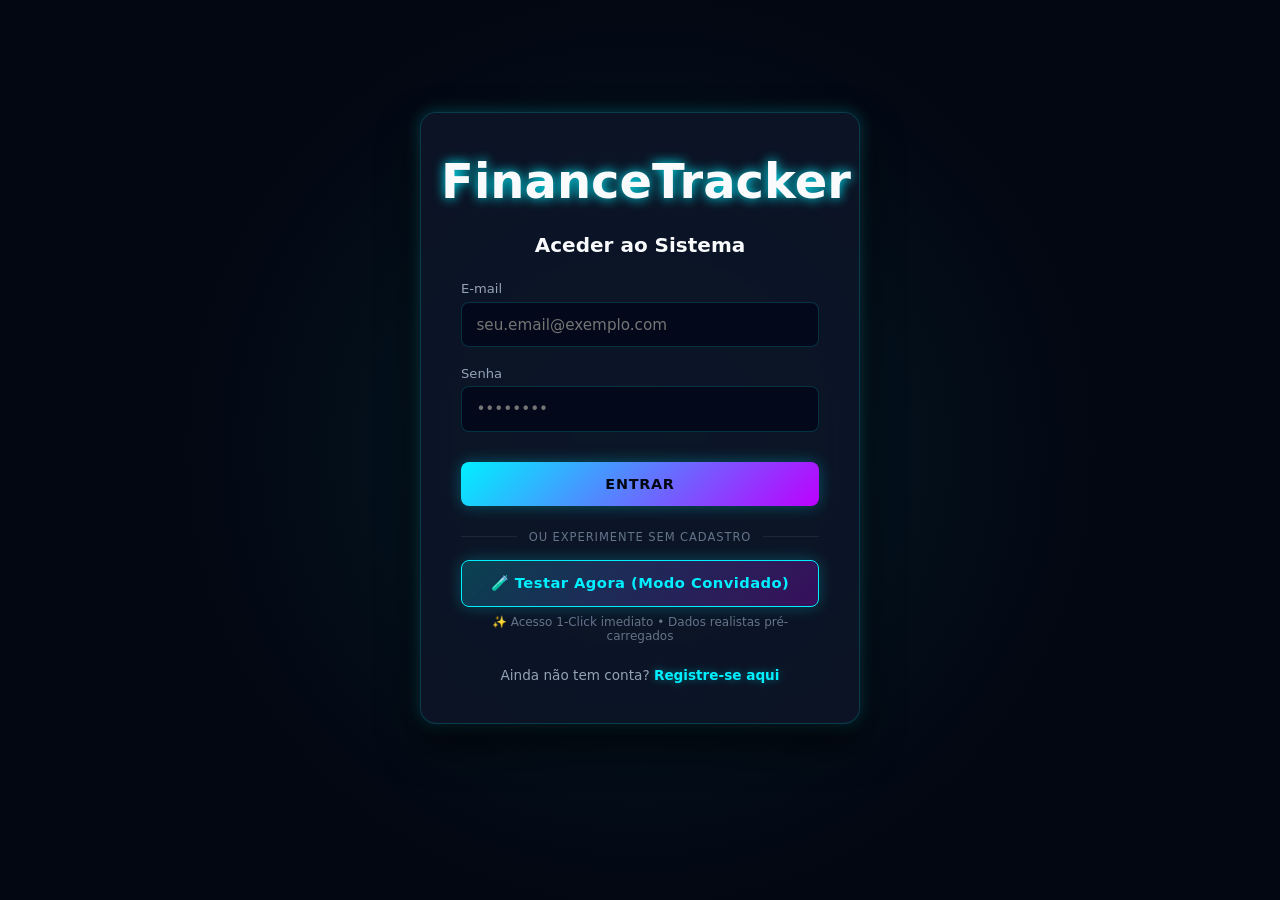
<file: frontend/login.html>
<!DOCTYPE html>
<html lang="pt-BR">
<head>
    <meta charset="UTF-8">
    <meta name="viewport" content="width=device-width, initial-scale=1.0, viewport-fit=cover">
    <title>FinanceTracker — Entrar</title>
    <link rel="manifest" href="/manifest.json">
    <meta name="theme-color" content="#00f0ff">
    <link rel="icon" type="image/svg+xml" href="/assets/icons/icon.svg">
    <link rel="stylesheet" href="./assets/css/variables.css">
    <link rel="stylesheet" href="./assets/css/style.css">
</head>
<body class="auth-body">
    <div id="toast-container" class="toast-container" role="status" aria-live="polite"></div>
    <div class="auth-card">
        <div class="auth-logo">
            <svg class="cyber-logo-icon large" viewBox="0 0 36 36" fill="none" xmlns="http://www.w3.org/2000/svg" aria-hidden="true">
                <path d="M18 2L32 10V26L18 34L4 26V10L18 2Z" fill="url(#cyan-purple-grad-auth)" stroke="#00f0ff" stroke-width="2" stroke-linejoin="round"/>
                <path d="M18 10L25 14V22L18 26L11 22V14L18 10Z" fill="#030712" stroke="#bd00ff" stroke-width="1.5"/>
                <circle cx="18" cy="18" r="3" fill="#00f0ff" class="logo-core"/>
                <defs>
                    <linearGradient id="cyan-purple-grad-auth" x1="4" y1="2" x2="32" y2="34" gradientUnits="userSpaceOnUse">
                        <stop stop-color="#00f0ff" stop-opacity="0.2"/>
                        <stop offset="1" stop-color="#bd00ff" stop-opacity="0.3"/>
                    </linearGradient>
                </defs>
            </svg>
            <h1>Finance<span>Tracker</span></h1>
        </div>
        <h2>Aceder ao Sistema</h2>

        <form id="login-form">
            <div class="form-group">
                <label for="email">E-mail</label>
                <input type="email" id="email" placeholder="seu.email@exemplo.com" required autocomplete="email">
            </div>
            <div class="form-group">
                <label for="password">Senha</label>
                <input type="password" id="password" placeholder="••••••••" required autocomplete="current-password">
            </div>
            <button type="submit" class="btn-submit">Entrar</button>
        </form>

        <div class="demo-separator">
            <span>OU EXPERIMENTE SEM CADASTRO</span>
        </div>

        <button type="button" id="btn-demo-login" class="btn-demo">
            🧪 Testar Agora (Modo Convidado)
        </button>
        <p class="demo-hint">✨ Acesso 1-Click imediato • Dados realistas pré-carregados</p>

        <p class="auth-redirect">
            Ainda não tem conta? <a href="register.html">Registre-se aqui</a>
        </p>
    </div>

    <script src="./assets/js/auth.js"></script>
</body>
</html>
</file>
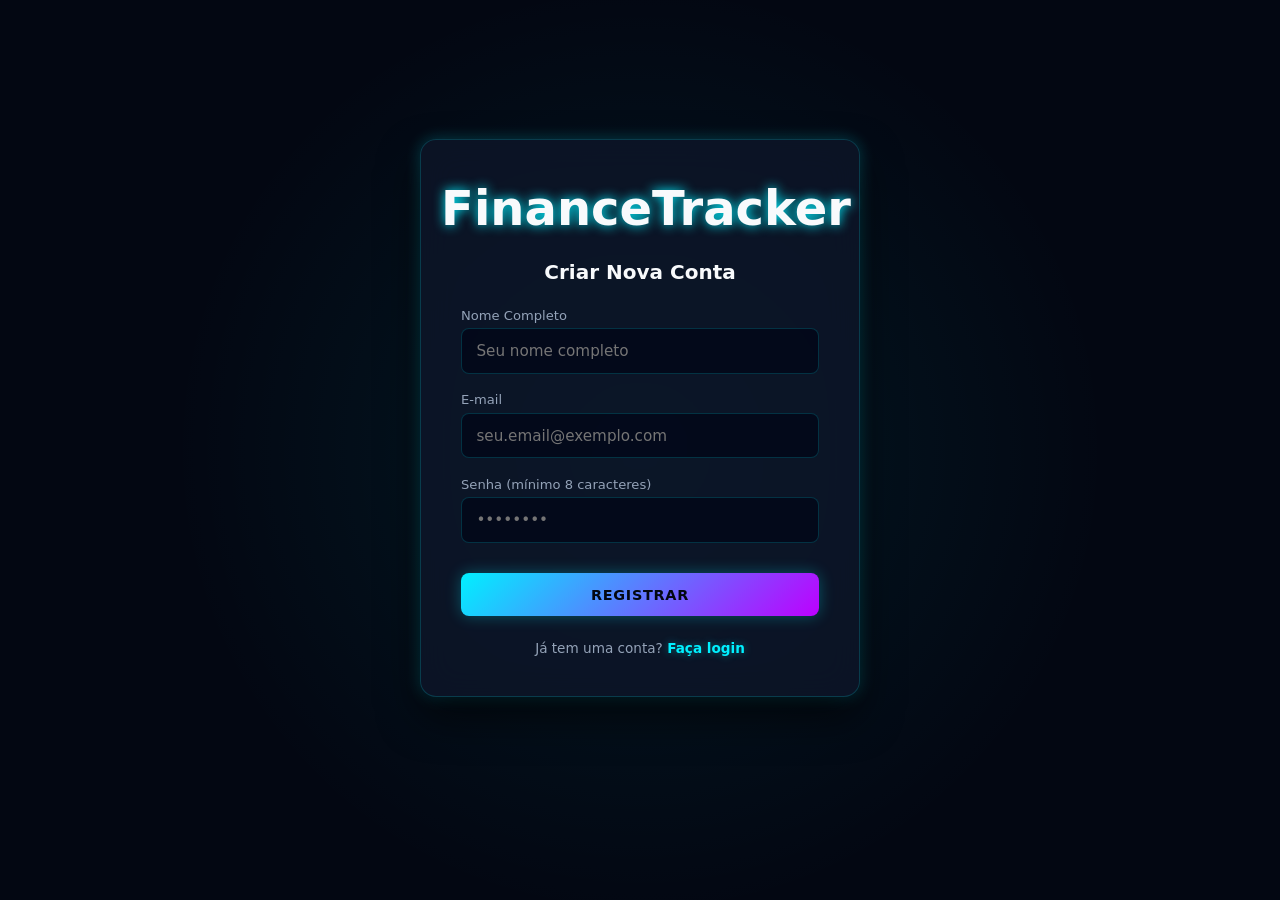
<file: frontend/register.html>
<!DOCTYPE html>
<html lang="pt-BR">
<head>
    <meta charset="UTF-8">
    <meta name="viewport" content="width=device-width, initial-scale=1.0, viewport-fit=cover">
    <title>FinanceTracker — Criar Conta</title>
    <link rel="manifest" href="/manifest.json">
    <meta name="theme-color" content="#00f0ff">
    <link rel="icon" type="image/svg+xml" href="/assets/icons/icon.svg">
    <link rel="stylesheet" href="./assets/css/variables.css">
    <link rel="stylesheet" href="./assets/css/style.css">
</head>
<body class="auth-body">
    <div id="toast-container" class="toast-container" role="status" aria-live="polite"></div>
    <div class="auth-card">
        <div class="auth-logo">
            <svg class="cyber-logo-icon large" viewBox="0 0 36 36" fill="none" xmlns="http://www.w3.org/2000/svg" aria-hidden="true">
                <path d="M18 2L32 10V26L18 34L4 26V10L18 2Z" fill="url(#cyan-purple-grad-auth)" stroke="#00f0ff" stroke-width="2" stroke-linejoin="round"/>
                <path d="M18 10L25 14V22L18 26L11 22V14L18 10Z" fill="#030712" stroke="#bd00ff" stroke-width="1.5"/>
                <circle cx="18" cy="18" r="3" fill="#00f0ff" class="logo-core"/>
                <defs>
                    <linearGradient id="cyan-purple-grad-auth" x1="4" y1="2" x2="32" y2="34" gradientUnits="userSpaceOnUse">
                        <stop stop-color="#00f0ff" stop-opacity="0.2"/>
                        <stop offset="1" stop-color="#bd00ff" stop-opacity="0.3"/>
                    </linearGradient>
                </defs>
            </svg>
            <h1>Finance<span>Tracker</span></h1>
        </div>
        <h2>Criar Nova Conta</h2>

        <form id="register-form">
            <div class="form-group">
                <label for="name">Nome Completo</label>
                <input type="text" id="name" placeholder="Seu nome completo" required minlength="2" maxlength="100" autocomplete="name">
            </div>
            <div class="form-group">
                <label for="email">E-mail</label>
                <input type="email" id="email" placeholder="seu.email@exemplo.com" required autocomplete="email">
            </div>
            <div class="form-group">
                <label for="password">Senha (mínimo 8 caracteres)</label>
                <input type="password" id="password" placeholder="••••••••" required minlength="8" maxlength="72" autocomplete="new-password">
            </div>
            <button type="submit" class="btn-submit">Registrar</button>
        </form>

        <p class="auth-redirect">
            Já tem uma conta? <a href="login.html">Faça login</a>
        </p>
    </div>

    <script src="./assets/js/auth.js"></script>
</body>
</html>
</file>
<file: frontend/assets/css/variables.css>
/* ==========================================================================
   DESIGN TOKENS, CORES, TEMAS E VARIÁVEIS GLOBAIS — FINANCETRACKER 3.0
   ========================================================================== */
:root {
    /* Paleta Base (Tema Cyberpunk Neon & Glassmorphism) */
    --bg-main: #030712;
    --bg-card: rgba(15, 23, 42, 0.78);
    --bg-card-hover: rgba(22, 33, 62, 0.88);
    --bg-input: rgba(2, 6, 23, 0.75);
    --text-primary: #f8fafc;
    --text-secondary: #94a3b8;
    --text-muted: #64748b;

    /* Cores Neon & Acentos */
    --neon-cyan: #00f0ff;
    --neon-purple: #bd00ff;
    --neon-green: #00ff66;
    --neon-pink: #ff007f;
    --neon-amber: #ffb703;

    /* Semântica de Estado */
    --success-green: #00ff66;
    --danger-red: #ff3366;
    --warning-yellow: #ffb703;

    /* Bordas e Sombras */
    --border-glass: rgba(0, 240, 255, 0.18);
    --border-glass-hover: rgba(0, 240, 255, 0.5);
    --border-subtle: rgba(255, 255, 255, 0.08);

    --shadow-neon-cyan: 0 0 15px rgba(0, 240, 255, 0.25);
    --shadow-neon-purple: 0 0 20px rgba(189, 0, 255, 0.25);
    --shadow-neon-red: 0 0 15px rgba(255, 51, 102, 0.3);

    /* Dimensões, Raios e Safe Area Mobile */
    --radius-sm: 0.5rem;
    --radius-md: 0.75rem;
    --radius-lg: 1rem;
    --radius-pill: 999px;
    --touch-target-min: 48px;
    --bottom-nav-height: 70px;
    --safe-area-bottom: env(safe-area-inset-bottom, 0px);
}

/* --- TEMA CLEAN MINIMALISTA (Dark Mode Moderno) --- */
body[data-theme="clean"] {
    --bg-main: #0b0f19;
    --bg-card: #182234;
    --bg-card-hover: #1e2c42;
    --bg-input: #111827;
    --text-primary: #f9fafb;
    --text-secondary: #9ca3af;
    --text-muted: #6b7280;

    --neon-cyan: #38bdf8;
    --neon-purple: #818cf8;
    --neon-green: #10b981;
    --neon-pink: #f43f5e;
    --neon-amber: #f59e0b;

    --success-green: #10b981;
    --danger-red: #ef4444;
    --warning-yellow: #f59e0b;

    --border-glass: rgba(148, 163, 184, 0.16);
    --border-glass-hover: rgba(56, 189, 248, 0.42);
    --border-subtle: rgba(148, 163, 184, 0.1);

    --shadow-neon-cyan: 0 4px 20px rgba(0, 0, 0, 0.25);
    --shadow-neon-purple: 0 4px 20px rgba(0, 0, 0, 0.25);
    --shadow-neon-red: 0 4px 20px rgba(239, 68, 68, 0.2);
}
</file>
<file: frontend/assets/css/style.css>
@import "./variables.css";

/* --- RESET GLOBAL & PROTEÇÃO CONTRA OVERFLOW HORIZONTAL --- */
*, *::before, *::after {
    margin: 0;
    padding: 0;
    box-sizing: border-box;
    font-family: 'Segoe UI', system-ui, -apple-system, BlinkMacSystemFont, sans-serif;
}

html, body {
    max-width: 100%;
    overflow-x: hidden;
}

body {
    background-color: var(--bg-main);
    color: var(--text-primary);
    min-height: 100vh;
    padding-bottom: 4rem;
    transition: background-color 0.3s ease, color 0.3s ease;
    background-image: 
        radial-gradient(circle at 10% 20%, rgba(189, 0, 255, 0.06) 0%, transparent 40%),
        radial-gradient(circle at 90% 80%, rgba(0, 240, 255, 0.06) 0%, transparent 40%);
}

body[data-theme="clean"] {
    background-image: radial-gradient(circle at 50% 0%, rgba(56, 189, 248, 0.04) 0%, transparent 50%);
}

/* Navbar Estilo Glassmorphism */
.navbar {
    display: flex;
    justify-content: space-between;
    align-items: center;
    padding: 1rem 2.2rem;
    background: var(--bg-card);
    backdrop-filter: blur(14px);
    -webkit-backdrop-filter: blur(14px);
    border-bottom: 1px solid var(--border-glass);
    box-shadow: 0 4px 30px rgba(0, 0, 0, 0.6);
    position: sticky;
    top: 0;
    z-index: 100;
}

.logo {
    display: flex;
    align-items: center;
    gap: 0.85rem;
    font-size: 1.3rem;
    font-weight: 800;
    letter-spacing: -0.02em;
    text-shadow: 0 0 12px rgba(0, 240, 255, 0.5);
}

.logo span {
    color: var(--neon-cyan);
    text-shadow: 0 0 12px var(--neon-cyan);
}

.badge-version {
    font-size: 0.65rem;
    padding: 0.15rem 0.45rem;
    background: rgba(0, 240, 255, 0.15);
    border: 1px solid var(--neon-cyan);
    border-radius: 999px;
    color: var(--neon-cyan);
    vertical-align: middle;
    margin-left: 0.35rem;
    font-weight: 600;
    letter-spacing: 0.05em;
}

.navbar-actions {
    display: flex;
    align-items: center;
    gap: 1rem;
    flex-wrap: wrap;
}

/* Seletores e Botões da Barra Superior */
.select-chip {
    background: var(--bg-input);
    border: 1px solid var(--border-glass);
    color: var(--text-primary);
    padding: 0.4rem 0.75rem;
    border-radius: 0.5rem;
    font-size: 0.8rem;
    font-weight: 600;
    cursor: pointer;
    transition: all 0.2s ease;
}

.select-chip:focus {
    outline: none;
    border-color: var(--neon-cyan);
}

.btn-theme-toggle {
    background: var(--bg-input);
    border: 1px solid var(--border-glass);
    color: var(--text-primary);
    padding: 0.4rem 0.85rem;
    border-radius: 0.5rem;
    font-size: 0.8rem;
    font-weight: 600;
    cursor: pointer;
    display: flex;
    align-items: center;
    gap: 0.4rem;
    transition: all 0.25s ease;
}

.btn-theme-toggle:hover {
    border-color: var(--neon-cyan);
    box-shadow: 0 0 10px rgba(0, 240, 255, 0.25);
}

.user-profile {
    display: flex;
    align-items: center;
    gap: 0.85rem;
}

.user-info-chip {
    display: flex;
    align-items: center;
    gap: 0.5rem;
    background: rgba(2, 6, 23, 0.6);
    padding: 0.4rem 0.85rem;
    border-radius: 999px;
    border: 1px solid var(--border-subtle);
}

.user-status-dot {
    width: 8px;
    height: 8px;
    border-radius: 50%;
    background-color: var(--success-green);
    box-shadow: 0 0 8px var(--success-green);
}

#user-display {
    font-size: 0.88rem;
    color: var(--text-primary);
    font-weight: 600;
}

.guest-pill {
    background: rgba(255, 183, 3, 0.2);
    border: 1px solid var(--warning-yellow);
    color: var(--warning-yellow);
    font-size: 0.65rem;
    font-weight: 800;
    padding: 0.15rem 0.45rem;
    border-radius: 999px;
    letter-spacing: 0.05em;
}

.hidden {
    display: none !important;
}

.btn-logout {
    background: transparent;
    border: 1px solid var(--danger-red);
    color: var(--danger-red);
    padding: 0.45rem 0.95rem;
    border-radius: 0.5rem;
    cursor: pointer;
    font-size: 0.82rem;
    font-weight: 600;
    transition: all 0.3s ease;
    box-shadow: 0 0 8px rgba(255, 51, 102, 0.2);
}

.btn-logout:hover {
    background-color: var(--danger-red);
    color: white;
    box-shadow: 0 0 15px rgba(255, 51, 102, 0.6);
}

/* Container Principal */
.dashboard-container {
    max-width: 1240px;
    margin: 2rem auto;
    padding: 0 1.5rem;
    display: flex;
    flex-direction: column;
    gap: 1.75rem;
}

/* Cards Base */
.card {
    background: var(--bg-card);
    backdrop-filter: blur(14px);
    -webkit-backdrop-filter: blur(14px);
    padding: 1.75rem;
    border-radius: 1rem;
    border: 1px solid var(--border-glass);
    box-shadow: 0 8px 32px 0 rgba(0, 0, 0, 0.4);
    transition: transform 0.25s ease, border-color 0.25s ease, box-shadow 0.25s ease;
}

.card:hover {
    border-color: var(--border-glass-hover);
    box-shadow: var(--shadow-neon-cyan);
}

/* Cards de Resumo Principal (HUD) */
.summary-cards {
    display: grid;
    grid-template-columns: repeat(auto-fit, minmax(290px, 1fr));
    gap: 1.5rem;
}

.card-header-flex {
    display: flex;
    justify-content: space-between;
    align-items: center;
    margin-bottom: 0.65rem;
}

.card-header-flex h3 {
    font-size: 0.8rem;
    color: var(--text-secondary);
    letter-spacing: 0.08em;
    text-transform: uppercase;
    font-weight: 600;
}

.hud-icon {
    font-size: 1.1rem;
    opacity: 0.8;
}

.summary-cards .card p {
    font-size: 2.2rem;
    font-weight: 800;
    letter-spacing: -0.02em;
    line-height: 1.1;
    margin-bottom: 0.5rem;
}

.card-subtitle {
    font-size: 0.8rem;
    color: var(--text-muted);
}

.deposits p { 
    color: var(--success-green); 
    text-shadow: 0 0 14px rgba(0, 255, 102, 0.35);
}
.expenses p { 
    color: var(--danger-red); 
    text-shadow: 0 0 14px rgba(255, 51, 102, 0.35);
}
.balance p { 
    color: var(--neon-cyan); 
    text-shadow: 0 0 14px rgba(0, 240, 255, 0.45);
}

/* --- PREVISÃO INTELIGENTE & SIMULADOR DE CENÁRIOS --- */
.forecast-section {
    background: linear-gradient(135deg, rgba(15, 23, 42, 0.85) 0%, rgba(20, 16, 40, 0.85) 100%);
    border: 1px solid rgba(189, 0, 255, 0.25);
    position: relative;
    overflow: hidden;
}

.forecast-section::before {
    content: '';
    position: absolute;
    top: 0;
    left: 0;
    right: 0;
    height: 2px;
    background: linear-gradient(90deg, var(--neon-cyan), var(--neon-purple), var(--neon-green));
}

.forecast-header {
    display: flex;
    justify-content: space-between;
    align-items: flex-start;
    gap: 1rem;
    margin-bottom: 1.5rem;
    flex-wrap: wrap;
}

.forecast-header h2 {
    font-size: 1.25rem;
    color: var(--text-primary);
    text-shadow: 0 0 10px rgba(189, 0, 255, 0.4);
}

.forecast-tagline {
    font-size: 0.85rem;
    color: var(--text-secondary);
    margin-top: 0.25rem;
}

.forecast-badge {
    padding: 0.35rem 0.85rem;
    border-radius: 999px;
    font-size: 0.75rem;
    font-weight: 700;
    text-transform: uppercase;
    letter-spacing: 0.05em;
    display: inline-flex;
    align-items: center;
    gap: 0.4rem;
}

.badge-positive {
    background: rgba(0, 255, 102, 0.15);
    color: var(--success-green);
    border: 1px solid var(--success-green);
    box-shadow: 0 0 10px rgba(0, 255, 102, 0.25);
}

.badge-warning {
    background: rgba(255, 183, 3, 0.15);
    color: var(--warning-yellow);
    border: 1px solid var(--warning-yellow);
    box-shadow: 0 0 10px rgba(255, 183, 3, 0.25);
}

.badge-critical {
    background: rgba(255, 51, 102, 0.15);
    color: var(--danger-red);
    border: 1px solid var(--danger-red);
    box-shadow: 0 0 10px rgba(255, 51, 102, 0.3);
}

.badge-neutral {
    background: rgba(148, 163, 184, 0.15);
    color: var(--text-secondary);
    border: 1px solid var(--text-secondary);
}

.forecast-grid {
    display: grid;
    grid-template-columns: repeat(auto-fit, minmax(280px, 1fr));
    gap: 1.25rem;
}

.forecast-metric-card {
    background: rgba(2, 6, 23, 0.55);
    padding: 1.25rem;
    border-radius: 0.75rem;
    border: 1px solid var(--border-subtle);
    display: flex;
    flex-direction: column;
    justify-content: space-between;
}

.forecast-label {
    font-size: 0.75rem;
    color: var(--text-secondary);
    text-transform: uppercase;
    letter-spacing: 0.06em;
    font-weight: 600;
    margin-bottom: 0.5rem;
}

.forecast-value {
    font-size: 1.75rem;
    font-weight: 700;
    color: var(--text-primary);
    margin-bottom: 0.4rem;
}

.forecast-desc {
    font-size: 0.75rem;
    color: var(--text-muted);
}

.daily-averages {
    display: flex;
    flex-direction: column;
    gap: 0.5rem;
    margin: 0.25rem 0;
}

.daily-averages > div {
    display: flex;
    justify-content: space-between;
    font-size: 0.85rem;
}

.sub-label { color: var(--text-secondary); }
.sub-val { font-weight: 700; }
.text-income { color: var(--success-green); }
.text-expense { color: var(--danger-red); }
.text-cyan { color: var(--neon-cyan); }

.forecast-advice {
    font-size: 0.82rem;
    color: var(--text-secondary);
    line-height: 1.4;
}

/* Simulador de Cenários */
.scenario-simulator {
    margin-top: 1.75rem;
    padding-top: 1.5rem;
    border-top: 1px solid var(--border-subtle);
}

.sim-header {
    display: flex;
    justify-content: space-between;
    align-items: center;
    margin-bottom: 1rem;
    flex-wrap: wrap;
    gap: 0.5rem;
}

.sim-header h4 {
    font-size: 1rem;
    color: var(--neon-cyan);
}

.sim-badge {
    font-size: 0.7rem;
    padding: 0.2rem 0.5rem;
    background: rgba(0, 240, 255, 0.1);
    border: 1px solid rgba(0, 240, 255, 0.3);
    color: var(--neon-cyan);
    border-radius: 999px;
    font-weight: 600;
}

.sim-body {
    display: grid;
    grid-template-columns: 240px 1fr 280px;
    gap: 1.25rem;
    align-items: center;
    background: rgba(2, 6, 23, 0.4);
    padding: 1.25rem;
    border-radius: 0.75rem;
    border: 1px solid var(--border-subtle);
}

@media (max-width: 900px) {
    .sim-body {
        grid-template-columns: 1fr;
    }
}

.sim-control-group {
    display: flex;
    flex-direction: column;
    gap: 0.4rem;
}

.sim-control-group label {
    font-size: 0.8rem;
    color: var(--text-secondary);
}

.sim-control-group select {
    padding: 0.6rem 0.85rem;
    background: var(--bg-input);
    border: 1px solid var(--border-glass);
    border-radius: 0.5rem;
    color: var(--text-primary);
    font-size: 0.85rem;
}

.range-group input[type="range"] {
    accent-color: var(--neon-cyan);
    width: 100%;
    cursor: pointer;
}

.sim-result-box {
    background: rgba(15, 23, 42, 0.8);
    padding: 1rem;
    border-radius: 0.65rem;
    border: 1px solid var(--border-glass);
    display: flex;
    flex-direction: column;
}

.sim-res-label {
    font-size: 0.72rem;
    color: var(--text-secondary);
    text-transform: uppercase;
}

.sim-res-val {
    font-size: 1.35rem;
    font-weight: 800;
    margin: 0.2rem 0;
}

.sim-res-sub {
    font-size: 0.75rem;
    color: var(--text-muted);
}

/* --- SEÇÃO DE ORÇAMENTOS POR CATEGORIA --- */
.section-header-flex {
    display: flex;
    justify-content: space-between;
    align-items: center;
    margin-bottom: 1.25rem;
    flex-wrap: wrap;
    gap: 0.75rem;
}

.section-tagline {
    font-size: 0.85rem;
    color: var(--text-secondary);
    margin-top: 0.2rem;
}

.budgets-grid {
    display: grid;
    grid-template-columns: repeat(auto-fit, minmax(260px, 1fr));
    gap: 1.15rem;
}

.budget-card {
    background: rgba(2, 6, 23, 0.55);
    border: 1px solid var(--border-glass);
    border-radius: 0.75rem;
    padding: 1.15rem;
    display: flex;
    flex-direction: column;
    gap: 0.65rem;
    transition: transform 0.2s ease, border-color 0.2s ease;
}

.budget-card:hover {
    transform: translateY(-2px);
    border-color: var(--border-glass-hover);
}

.budget-card-header {
    display: flex;
    justify-content: space-between;
    align-items: center;
}

.budget-actions {
    display: flex;
    align-items: center;
    gap: 0.5rem;
}

.budget-badge {
    font-size: 0.68rem;
    font-weight: 700;
    padding: 0.15rem 0.45rem;
    border-radius: 0.35rem;
}

.budget-badge.safe {
    background: rgba(0, 255, 102, 0.15);
    color: var(--success-green);
    border: 1px solid rgba(0, 255, 102, 0.3);
}

.budget-badge.warning {
    background: rgba(255, 183, 3, 0.15);
    color: var(--warning-yellow);
    border: 1px solid rgba(255, 183, 3, 0.3);
}

.budget-badge.exceeded {
    background: rgba(255, 51, 102, 0.15);
    color: var(--danger-red);
    border: 1px solid rgba(255, 51, 102, 0.4);
}

.budget-progress-track {
    width: 100%;
    height: 8px;
    background: rgba(255, 255, 255, 0.08);
    border-radius: 999px;
    overflow: hidden;
}

.budget-progress-fill {
    height: 100%;
    border-radius: 999px;
    transition: width 0.4s ease;
}

.budget-progress-fill.safe {
    background: linear-gradient(90deg, var(--neon-cyan), var(--success-green));
}

.budget-progress-fill.warning {
    background: linear-gradient(90deg, var(--neon-amber), #ff8800);
}

.budget-progress-fill.exceeded {
    background: linear-gradient(90deg, #ff0055, var(--danger-red));
}

.budget-card-footer {
    display: flex;
    justify-content: space-between;
    font-size: 0.78rem;
    color: var(--text-secondary);
}

.btn-mini-delete {
    background: transparent;
    border: none;
    color: var(--text-muted);
    cursor: pointer;
    font-size: 0.85rem;
    padding: 0.1rem 0.3rem;
    border-radius: 0.25rem;
    transition: all 0.2s;
}

.btn-mini-delete:hover {
    color: var(--danger-red);
    background: rgba(255, 51, 102, 0.1);
}

/* --- SEÇÃO DE METAS FINANCEIRAS --- */
.goals-grid {
    display: grid;
    grid-template-columns: repeat(auto-fit, minmax(280px, 1fr));
    gap: 1.25rem;
}

.goal-card {
    background: rgba(2, 6, 23, 0.55);
    border: 1px solid var(--border-glass);
    border-radius: 0.75rem;
    padding: 1.25rem;
    display: flex;
    flex-direction: column;
    gap: 0.65rem;
    transition: transform 0.2s ease, border-color 0.2s ease;
}

.goal-card:hover {
    transform: translateY(-2px);
    border-color: var(--border-glass-hover);
}

.goal-card.goal-complete {
    border-color: var(--success-green);
    box-shadow: 0 0 15px rgba(0, 255, 102, 0.2);
}

.goal-header {
    display: flex;
    justify-content: space-between;
    align-items: center;
}

.goal-header h4 {
    font-size: 0.95rem;
    color: var(--text-primary);
}

.goal-progress-track {
    width: 100%;
    height: 10px;
    background: rgba(255, 255, 255, 0.08);
    border-radius: 999px;
    overflow: hidden;
}

.goal-progress-fill {
    height: 100%;
    border-radius: 999px;
    background: linear-gradient(90deg, var(--neon-cyan), var(--neon-purple));
    box-shadow: 0 0 10px rgba(0, 240, 255, 0.3);
    transition: width 0.4s ease;
}

.goal-stats {
    display: flex;
    justify-content: space-between;
    font-size: 0.8rem;
    color: var(--text-secondary);
}

.goal-pct {
    color: var(--neon-cyan);
    font-weight: 700;
}

.goal-date {
    font-size: 0.75rem;
    color: var(--text-muted);
}

.btn-deposit-goal {
    margin-top: 0.25rem;
    background: rgba(0, 240, 255, 0.12);
    border: 1px solid var(--neon-cyan);
    color: var(--neon-cyan);
    padding: 0.5rem;
    border-radius: 0.45rem;
    font-size: 0.8rem;
    font-weight: 700;
    cursor: pointer;
    transition: all 0.2s ease;
}

.btn-deposit-goal:hover {
    background: var(--neon-cyan);
    color: #030712;
    box-shadow: 0 0 12px rgba(0, 240, 255, 0.4);
}

/* Grid Principal (Formulário + Histórico) */
.dashboard-grid {
    display: grid;
    grid-template-columns: 380px 1fr;
    gap: 1.75rem;
}

@media (max-width: 960px) {
    .dashboard-grid {
        grid-template-columns: 1fr;
    }
}

.form-title-flex {
    display: flex;
    justify-content: space-between;
    align-items: center;
    margin-bottom: 1.25rem;
}

.shortcut-tag {
    font-size: 0.7rem;
    padding: 0.15rem 0.4rem;
    background: rgba(255, 255, 255, 0.08);
    border: 1px solid var(--border-subtle);
    border-radius: 0.25rem;
    color: var(--text-muted);
    font-family: monospace;
}

/* Formulários */
.form-group {
    margin-bottom: 1.15rem;
}

.form-group label {
    display: block;
    font-size: 0.82rem;
    color: var(--text-secondary);
    margin-bottom: 0.35rem;
    font-weight: 500;
}

.form-group input, 
.form-group select {
    width: 100%;
    padding: 0.8rem 0.9rem;
    background-color: var(--bg-input);
    border: 1px solid var(--border-glass);
    border-radius: 0.5rem;
    color: var(--text-primary);
    font-size: 0.95rem;
    transition: all 0.25s ease;
}

.form-group select option {
    background-color: #0f172a;
    color: var(--text-primary);
    padding: 0.5rem;
}

.form-group input:focus, 
.form-group select:focus {
    outline: none;
    border-color: var(--neon-cyan);
    box-shadow: 0 0 10px rgba(0, 240, 255, 0.35);
}

.btn-submit {
    width: 100%;
    padding: 0.85rem;
    background: linear-gradient(135deg, var(--neon-cyan), var(--neon-purple));
    color: #030712;
    border: none;
    border-radius: 0.5rem;
    font-weight: 700;
    cursor: pointer;
    transition: all 0.3s ease;
    margin-top: 0.75rem;
    box-shadow: 0 0 15px rgba(0, 240, 255, 0.3);
    text-transform: uppercase;
    letter-spacing: 0.05em;
    font-size: 0.9rem;
}

.btn-submit:hover:not(:disabled) {
    box-shadow: 0 0 25px rgba(189, 0, 255, 0.6);
    transform: translateY(-1px);
}

.btn-submit:disabled {
    opacity: 0.6;
    cursor: not-allowed;
}

/* --- HISTÓRICO & FILTROS AVANÇADOS --- */
.history-header {
    display: flex;
    justify-content: space-between;
    align-items: center;
    margin-bottom: 1rem;
    flex-wrap: wrap;
    gap: 0.75rem;
}

.export-actions {
    display: flex;
    gap: 0.5rem;
}

.btn-secondary {
    background: rgba(2, 6, 23, 0.6);
    border: 1px solid var(--border-glass);
    color: var(--text-primary);
    padding: 0.45rem 0.85rem;
    border-radius: 0.45rem;
    font-size: 0.8rem;
    font-weight: 600;
    cursor: pointer;
    transition: all 0.25s ease;
}

.btn-secondary:hover {
    border-color: var(--neon-cyan);
    box-shadow: 0 0 10px rgba(0, 240, 255, 0.25);
    background: rgba(0, 240, 255, 0.08);
}

.filters-bar {
    display: flex;
    flex-wrap: wrap;
    gap: 0.75rem;
    margin-bottom: 1.25rem;
    background: rgba(2, 6, 23, 0.4);
    padding: 0.75rem;
    border-radius: 0.65rem;
    border: 1px solid var(--border-subtle);
}

.search-input-wrapper {
    flex: 1;
    min-width: 180px;
}

.search-input-wrapper input {
    width: 100%;
    padding: 0.55rem 0.85rem;
    background: var(--bg-input);
    border: 1px solid var(--border-subtle);
    border-radius: 0.45rem;
    color: var(--text-primary);
    font-size: 0.85rem;
    transition: all 0.2s ease;
}

.search-input-wrapper input:focus {
    outline: none;
    border-color: var(--neon-cyan);
    box-shadow: 0 0 8px rgba(0, 240, 255, 0.25);
}

.filter-controls {
    display: flex;
    align-items: center;
    gap: 0.5rem;
    flex-wrap: wrap;
}

.filter-controls select {
    padding: 0.55rem 0.75rem;
    background: var(--bg-input);
    border: 1px solid var(--border-subtle);
    border-radius: 0.45rem;
    color: var(--text-primary);
    font-size: 0.82rem;
}

.filter-controls select:focus {
    outline: none;
    border-color: var(--neon-cyan);
}

.btn-link {
    background: transparent;
    border: none;
    color: var(--neon-cyan);
    font-size: 0.8rem;
    cursor: pointer;
    padding: 0.25rem 0.5rem;
    text-decoration: underline;
    opacity: 0.85;
}

.btn-link:hover {
    opacity: 1;
    text-shadow: 0 0 8px var(--neon-cyan);
}

/* Lista de Transações */
.transactions-list {
    display: flex;
    flex-direction: column;
    gap: 0.75rem;
    max-height: 480px;
    overflow-y: auto;
    padding-right: 0.35rem;
}

.transactions-list::-webkit-scrollbar {
    width: 6px;
}

.transactions-list::-webkit-scrollbar-thumb {
    background-color: rgba(0, 240, 255, 0.25);
    border-radius: 4px;
}

.transaction-item {
    display: flex;
    align-items: center;
    gap: 1rem;
    background: rgba(2, 6, 23, 0.5);
    padding: 0.9rem 1.15rem;
    border-radius: 0.75rem;
    border: 1px solid var(--border-glass);
    border-left: 4px solid transparent;
    transition: all 0.25s ease;
}

.transaction-item.income {
    border-left-color: var(--success-green);
}

.transaction-item.expense {
    border-left-color: var(--danger-red);
}

.transaction-item:hover {
    background: rgba(2, 6, 23, 0.8);
    border-color: var(--border-glass-hover);
    box-shadow: 0 0 12px rgba(0, 240, 255, 0.15);
    transform: translateX(2px);
}

.tx-badge-type {
    font-size: 0.65rem;
    font-weight: 700;
    padding: 0.2rem 0.45rem;
    border-radius: 0.35rem;
    letter-spacing: 0.05em;
}

.transaction-item.income .tx-badge-type {
    background: rgba(0, 255, 102, 0.15);
    color: var(--success-green);
    border: 1px solid rgba(0, 255, 102, 0.3);
}

.transaction-item.expense .tx-badge-type {
    background: rgba(255, 51, 102, 0.15);
    color: var(--danger-red);
    border: 1px solid rgba(255, 51, 102, 0.3);
}

.tx-info {
    flex: 1;
    display: flex;
    flex-direction: column;
    gap: 0.25rem;
    overflow: hidden;
}

.tx-title {
    font-size: 0.95rem;
    color: var(--text-primary);
    white-space: nowrap;
    overflow: hidden;
    text-overflow: ellipsis;
}

.tx-meta {
    display: flex;
    align-items: center;
    gap: 0.45rem;
    font-size: 0.75rem;
    color: var(--text-secondary);
}

.category-tag {
    color: var(--neon-cyan);
    background: rgba(0, 240, 255, 0.08);
    padding: 0.1rem 0.4rem;
    border-radius: 0.25rem;
}

.tx-right {
    display: flex;
    align-items: center;
    gap: 1rem;
}

.tx-amount {
    font-size: 1.05rem;
    font-weight: 700;
    white-space: nowrap;
}

.tx-amount.income { color: var(--success-green); }
.tx-amount.expense { color: var(--danger-red); }

.tx-actions {
    display: flex;
    gap: 0.35rem;
}

.btn-action {
    background: transparent;
    border: 1px solid transparent;
    color: var(--text-secondary);
    cursor: pointer;
    font-size: 0.9rem;
    padding: 0.3rem 0.45rem;
    border-radius: 0.35rem;
    transition: all 0.2s ease;
}

.btn-edit:hover {
    color: var(--neon-cyan);
    background: rgba(0, 240, 255, 0.1);
    border-color: rgba(0, 240, 255, 0.3);
    box-shadow: 0 0 8px rgba(0, 240, 255, 0.3);
}

.btn-delete:hover {
    color: var(--danger-red);
    background: rgba(255, 51, 102, 0.1);
    border-color: rgba(255, 51, 102, 0.3);
    box-shadow: 0 0 8px rgba(255, 51, 102, 0.3);
}

/* Paginação */
.pagination-bar {
    display: flex;
    justify-content: space-between;
    align-items: center;
    margin-top: 1rem;
    padding-top: 0.75rem;
    border-top: 1px solid var(--border-subtle);
}

.btn-page {
    background: var(--bg-input);
    border: 1px solid var(--border-glass);
    color: var(--text-primary);
    padding: 0.4rem 0.85rem;
    border-radius: 0.45rem;
    font-size: 0.8rem;
    font-weight: 600;
    cursor: pointer;
    transition: all 0.2s ease;
}

.btn-page:hover:not(:disabled) {
    border-color: var(--neon-cyan);
    background: rgba(0, 240, 255, 0.1);
    box-shadow: 0 0 8px rgba(0, 240, 255, 0.25);
}

.btn-page:disabled {
    opacity: 0.4;
    cursor: not-allowed;
}

.page-indicator {
    font-size: 0.8rem;
    color: var(--text-secondary);
}

/* Empty State */
.empty-state {
    text-align: center;
    padding: 2.5rem 1rem;
    display: flex;
    flex-direction: column;
    align-items: center;
    gap: 0.5rem;
}

.empty-icon {
    font-size: 2.2rem;
    opacity: 0.7;
}

.empty-state h4 {
    font-size: 1rem;
    color: var(--text-primary);
}

/* --- GRÁFICO DE COLUNAS ANALÍTICO --- */
.chart-section {
    width: 100%;
}

.chart-header-flex {
    display: flex;
    justify-content: space-between;
    align-items: flex-start;
    margin-bottom: 1.5rem;
    flex-wrap: wrap;
    gap: 1rem;
}

.chart-tagline {
    font-size: 0.85rem;
    color: var(--text-secondary);
    margin-top: 0.25rem;
}

.chart-mode-buttons {
    display: flex;
    gap: 0.35rem;
    background: rgba(2, 6, 23, 0.6);
    padding: 0.25rem;
    border-radius: 0.5rem;
    border: 1px solid var(--border-subtle);
}

.chart-tab {
    background: transparent;
    border: none;
    color: var(--text-secondary);
    padding: 0.4rem 0.85rem;
    border-radius: 0.35rem;
    font-size: 0.8rem;
    font-weight: 600;
    cursor: pointer;
    transition: all 0.2s ease;
}

.chart-tab.active {
    background: linear-gradient(135deg, rgba(0, 240, 255, 0.2), rgba(189, 0, 255, 0.2));
    color: var(--neon-cyan);
    border: 1px solid rgba(0, 240, 255, 0.4);
    box-shadow: 0 0 10px rgba(0, 240, 255, 0.25);
}

.column-chart-container {
    display: flex;
    align-items: flex-end;
    justify-content: space-around;
    height: 270px;
    padding-top: 2rem;
    border-bottom: 2px solid var(--border-glass);
    gap: 1.25rem;
    overflow-x: auto;
}

.chart-bar-wrapper {
    display: flex;
    flex-direction: column;
    align-items: center;
    flex: 1;
    height: 100%;
    justify-content: flex-end;
    min-width: 60px;
    max-width: 85px;
}

.chart-val-top {
    font-size: 0.72rem;
    font-weight: 700;
    color: var(--text-primary);
    margin-bottom: 0.4rem;
    white-space: nowrap;
}

.chart-bar-outer {
    width: 100%;
    height: 100%;
    display: flex;
    align-items: flex-end;
    justify-content: center;
}

.chart-bar {
    width: 100%;
    max-width: 44px;
    border-radius: 6px 6px 0 0;
    transition: height 0.4s cubic-bezier(0.4, 0, 0.2, 1);
    display: flex;
    align-items: flex-start;
    justify-content: center;
    padding-top: 0.35rem;
}

.chart-bar.both {
    background: linear-gradient(180deg, var(--neon-cyan), var(--neon-purple));
    box-shadow: 0 0 14px rgba(0, 240, 255, 0.4);
}

.chart-bar.expense {
    background: linear-gradient(180deg, var(--neon-pink), var(--danger-red));
    box-shadow: 0 0 14px rgba(255, 51, 102, 0.4);
}

.chart-bar.income {
    background: linear-gradient(180deg, var(--neon-green), #00b341);
    box-shadow: 0 0 14px rgba(0, 255, 102, 0.4);
}

.chart-pct {
    font-size: 0.68rem;
    font-weight: 800;
    color: #030712;
    text-shadow: 0 0 2px white;
}

.chart-bar-label {
    font-size: 0.75rem;
    color: var(--text-secondary);
    margin-top: 0.65rem;
    text-align: center;
    white-space: nowrap;
    overflow: hidden;
    text-overflow: ellipsis;
    width: 100%;
}

/* --- ATALHOS DE TECLADO HELPER --- */
.shortcuts-helper-bar {
    display: flex;
    align-items: center;
    justify-content: center;
    gap: 0.75rem;
    font-size: 0.75rem;
    color: var(--text-muted);
    padding: 1rem;
    border-top: 1px solid var(--border-subtle);
    flex-wrap: wrap;
}

.shortcuts-helper-bar code {
    background: rgba(255, 255, 255, 0.08);
    border: 1px solid var(--border-subtle);
    padding: 0.15rem 0.4rem;
    border-radius: 0.25rem;
    color: var(--neon-cyan);
    font-family: monospace;
}

/* --- MODAIS DE VIDRO CIBERNÉTICO --- */
.modal-overlay {
    position: fixed;
    top: 0;
    left: 0;
    right: 0;
    bottom: 0;
    background: rgba(3, 7, 18, 0.85);
    backdrop-filter: blur(10px);
    -webkit-backdrop-filter: blur(10px);
    display: flex;
    align-items: center;
    justify-content: center;
    z-index: 1000;
    opacity: 1;
    transition: opacity 0.25s ease;
}

.modal-overlay.hidden {
    opacity: 0;
    pointer-events: none;
}

.modal-content {
    width: 90%;
    max-width: 480px;
    background: var(--bg-card);
    border: 1px solid var(--border-glass-hover);
    box-shadow: 0 20px 50px rgba(0, 0, 0, 0.8), var(--shadow-neon-cyan);
    animation: fadeIn 0.3s ease-out;
}

.modal-header {
    display: flex;
    justify-content: space-between;
    align-items: center;
    margin-bottom: 1.25rem;
}

.modal-header h3 {
    font-size: 1.15rem;
    color: var(--text-primary);
    text-shadow: 0 0 10px rgba(0, 240, 255, 0.5);
}

.modal-subtitle {
    font-size: 0.85rem;
    color: var(--text-secondary);
    margin-bottom: 1rem;
}

.btn-close-modal {
    background: transparent;
    border: none;
    color: var(--text-secondary);
    font-size: 1.5rem;
    cursor: pointer;
    line-height: 1;
}

.btn-close-modal:hover {
    color: var(--danger-red);
}

.modal-actions {
    display: flex;
    justify-content: flex-end;
    gap: 0.75rem;
    margin-top: 1.5rem;
}

.btn-submit-modal {
    padding: 0.75rem 1.25rem;
    background: linear-gradient(135deg, var(--neon-cyan), var(--neon-purple));
    color: #030712;
    border: none;
    border-radius: 0.45rem;
    font-weight: 700;
    cursor: pointer;
    font-size: 0.88rem;
    transition: all 0.25s ease;
}

.btn-submit-modal:hover {
    box-shadow: 0 0 18px rgba(0, 240, 255, 0.5);
}

.btn-danger {
    padding: 0.75rem 1.25rem;
    background: var(--danger-red);
    color: white;
    border: none;
    border-radius: 0.45rem;
    font-weight: 700;
    cursor: pointer;
    font-size: 0.88rem;
    box-shadow: var(--shadow-neon-red);
    transition: all 0.25s ease;
}

.btn-danger:hover {
    box-shadow: 0 0 20px rgba(255, 51, 102, 0.7);
    transform: translateY(-1px);
}

.modal-confirm p {
    font-size: 0.95rem;
    color: var(--text-secondary);
    line-height: 1.5;
}

/* --- SISTEMA CYBER TOAST --- */
.toast-container {
    position: fixed;
    bottom: 2rem;
    right: 2rem;
    display: flex;
    flex-direction: column;
    gap: 0.75rem;
    z-index: 9999;
    pointer-events: none;
}

.cyber-toast {
    pointer-events: auto;
    background: rgba(15, 23, 42, 0.92);
    backdrop-filter: blur(12px);
    -webkit-backdrop-filter: blur(12px);
    padding: 0.9rem 1.3rem;
    border-radius: 0.65rem;
    display: flex;
    align-items: center;
    gap: 0.75rem;
    font-size: 0.88rem;
    color: var(--text-primary);
    box-shadow: 0 10px 30px rgba(0, 0, 0, 0.5);
    animation: slideInRight 0.3s ease-out;
    border-left: 4px solid var(--neon-cyan);
    min-width: 280px;
    max-width: 420px;
}

.cyber-toast.fade-out {
    animation: slideOutRight 0.35s ease-in forwards;
}

.toast-icon {
    font-size: 1.1rem;
    font-weight: bold;
}

.toast-success {
    border-left-color: var(--success-green);
    border: 1px solid rgba(0, 255, 102, 0.3);
    box-shadow: 0 0 15px rgba(0, 255, 102, 0.2);
}
.toast-success .toast-icon { color: var(--success-green); }

.toast-error {
    border-left-color: var(--danger-red);
    border: 1px solid rgba(255, 51, 102, 0.3);
    box-shadow: 0 0 15px rgba(255, 51, 102, 0.25);
}
.toast-error .toast-icon { color: var(--danger-red); }

.toast-warning {
    border-left-color: var(--warning-yellow);
    border: 1px solid rgba(255, 183, 3, 0.3);
    box-shadow: 0 0 15px rgba(255, 183, 3, 0.2);
}
.toast-warning .toast-icon { color: var(--warning-yellow); }

.toast-info {
    border-left-color: var(--neon-cyan);
    border: 1px solid rgba(0, 240, 255, 0.3);
    box-shadow: 0 0 15px rgba(0, 240, 255, 0.2);
}
.toast-info .toast-icon { color: var(--neon-cyan); }

@keyframes slideInRight {
    from { opacity: 0; transform: translateX(50px); }
    to { opacity: 1; transform: translateX(0); }
}

@keyframes slideOutRight {
    from { opacity: 1; transform: translateX(0); }
    to { opacity: 0; transform: translateX(50px); }
}

@keyframes fadeIn {
    from { opacity: 0; transform: translateY(12px); }
    to { opacity: 1; transform: translateY(0); }
}

.card, .dashboard-grid > section, .summary-cards .card, .auth-card {
    animation: fadeIn 0.35s ease-out forwards;
}

/* --- TELA DE AUTENTICAÇÃO & MODO DEMO --- */
.auth-body {
    display: flex;
    justify-content: center;
    align-items: center;
    min-height: 100vh;
    background-color: var(--bg-main);
    background-image: 
        radial-gradient(circle at 50% 50%, rgba(0, 240, 255, 0.08) 0%, transparent 60%);
}

.auth-card {
    background: var(--bg-card);
    backdrop-filter: blur(16px);
    -webkit-backdrop-filter: blur(16px);
    padding: 2.5rem;
    border-radius: 1rem;
    border: 1px solid var(--border-glass);
    box-shadow: 0 20px 40px rgba(0, 0, 0, 0.6), var(--shadow-neon-cyan);
    width: 100%;
    max-width: 440px;
}

.auth-logo {
    display: flex;
    align-items: center;
    justify-content: center;
    gap: 0.75rem;
    font-size: 1.5rem;
    margin-bottom: 1.5rem;
    text-shadow: 0 0 12px var(--neon-cyan);
}

.auth-card h2 {
    font-size: 1.25rem;
    margin-bottom: 1.5rem;
    text-align: center;
    color: var(--text-primary);
}

.demo-separator {
    display: flex;
    align-items: center;
    text-align: center;
    margin: 1.5rem 0 1rem;
    color: var(--text-muted);
    font-size: 0.72rem;
    letter-spacing: 0.08em;
}

.demo-separator::before,
.demo-separator::after {
    content: '';
    flex: 1;
    border-bottom: 1px solid var(--border-subtle);
}

.demo-separator span {
    padding: 0 0.75rem;
}

.btn-demo {
    width: 100%;
    padding: 0.85rem;
    background: linear-gradient(135deg, rgba(0, 240, 255, 0.2), rgba(189, 0, 255, 0.25));
    border: 1px solid var(--neon-cyan);
    color: var(--neon-cyan);
    border-radius: 0.5rem;
    font-weight: 700;
    cursor: pointer;
    font-size: 0.92rem;
    letter-spacing: 0.03em;
    box-shadow: 0 0 15px rgba(0, 240, 255, 0.25);
    transition: all 0.3s ease;
    display: flex;
    align-items: center;
    justify-content: center;
    gap: 0.5rem;
}

.btn-demo:hover:not(:disabled) {
    background: linear-gradient(135deg, var(--neon-cyan), var(--neon-purple));
    color: #030712;
    box-shadow: 0 0 25px rgba(0, 240, 255, 0.6);
    transform: translateY(-1px);
}

.btn-demo:disabled {
    opacity: 0.6;
    cursor: not-allowed;
}

.demo-hint {
    text-align: center;
    font-size: 0.75rem;
    color: var(--text-muted);
    margin-top: 0.5rem;
}

.auth-redirect {
    margin-top: 1.5rem;
    text-align: center;
    font-size: 0.85rem;
    color: var(--text-secondary);
}

.auth-redirect a {
    color: var(--neon-cyan);
    text-decoration: none;
    font-weight: 600;
    text-shadow: 0 0 8px rgba(0, 240, 255, 0.4);
}

.auth-redirect a:hover {
    text-decoration: underline;
}

/* Logotipo Cibernético */
.cyber-logo-icon {
    width: 36px;
    height: 36px;
    filter: drop-shadow(0 0 8px rgba(0, 240, 255, 0.6));
    transition: transform 0.3s ease;
}

.cyber-logo-icon.large {
    width: 48px;
    height: 48px;
}

.logo:hover .cyber-logo-icon,
.auth-logo:hover .cyber-logo-icon {
    transform: rotate(90deg) scale(1.05);
}

@keyframes pulseCore {
    0% { opacity: 0.5; filter: drop-shadow(0 0 2px var(--neon-cyan)); }
    50% { opacity: 1; filter: drop-shadow(0 0 10px var(--neon-cyan)); }
    100% { opacity: 0.5; filter: drop-shadow(0 0 2px var(--neon-cyan)); }
}

.logo-core {
    animation: pulseCore 2.5s infinite ease-in-out;
}

/* ==========================================================================
   ACESSIBILIDADE COMPLETA (WCAG 2.1 AA) & PREFERS-REDUCED-MOTION
   ========================================================================== */

:focus-visible {
    outline: 2px solid var(--neon-cyan) !important;
    outline-offset: 3px !important;
    box-shadow: 0 0 10px var(--neon-cyan) !important;
}

@media (prefers-reduced-motion: reduce) {
    *, *::before, *::after {
        animation-duration: 0.01ms !important;
        animation-iteration-count: 1 !important;
        transition-duration: 0.01ms !important;
        scroll-behavior: auto !important;
    }
    .logo-core, .guest-pill, .btn-submit, .btn-voice.recording, .badge-today {
        animation: none !important;
    }
}

.sr-only {
    position: absolute;
    width: 1px;
    height: 1px;
    padding: 0;
    margin: -1px;
    overflow: hidden;
    clip: rect(0, 0, 0, 0);
    white-space: nowrap;
    border: 0;
}

/* ==========================================================================
   BOTÕES DE AÇÃO DO HEADER: PRIVACIDADE, VOZ, NOTIFICAÇÕES
   ========================================================================== */

.btn-icon {
    background: rgba(255, 255, 255, 0.05);
    border: 1px solid var(--border-glass);
    color: var(--text-primary);
    width: 38px;
    height: 38px;
    border-radius: 10px;
    display: inline-flex;
    align-items: center;
    justify-content: center;
    font-size: 1.1rem;
    cursor: pointer;
    transition: all 0.2s ease;
    user-select: none;
}

.btn-icon:hover {
    background: rgba(0, 240, 255, 0.15);
    border-color: var(--neon-cyan);
    transform: translateY(-2px);
    box-shadow: var(--shadow-neon-cyan);
}

.btn-icon.active {
    background: rgba(0, 240, 255, 0.2);
    border-color: var(--neon-cyan);
    color: var(--neon-cyan);
}

.btn-voice.recording {
    background: rgba(255, 51, 102, 0.25);
    border-color: var(--danger-red);
    color: var(--danger-red);
    animation: voicePulse 1s infinite alternate;
}

@keyframes voicePulse {
    0% { box-shadow: 0 0 5px var(--danger-red); transform: scale(1); }
    100% { box-shadow: 0 0 16px var(--danger-red); transform: scale(1.1); }
}

/* Modo Privacidade (Confidencialidade Visual) */
body.privacy-masked .privacy-value {
    filter: blur(8px);
    letter-spacing: 2px;
    user-select: none;
    transition: filter 0.25s ease;
}

/* ==========================================================================
   MÓDULO DE ALERTAS DE VENCIMENTO & CONTAS
   ========================================================================== */

.bills-section {
    margin-bottom: 2rem;
}

.bills-summary-pills {
    display: flex;
    gap: 0.75rem;
    flex-wrap: wrap;
    margin-bottom: 1.2rem;
}

.bill-pill {
    padding: 0.35rem 0.85rem;
    border-radius: 20px;
    font-size: 0.8rem;
    font-weight: 600;
    display: flex;
    align-items: center;
    gap: 0.4rem;
}

.bill-pill.overdue {
    background: rgba(255, 51, 102, 0.15);
    color: var(--danger-red);
    border: 1px solid rgba(255, 51, 102, 0.4);
}

.bill-pill.today {
    background: rgba(255, 183, 3, 0.15);
    color: var(--warning-yellow);
    border: 1px solid rgba(255, 183, 3, 0.4);
    animation: pulseToday 2s infinite ease-in-out;
}

@keyframes pulseToday {
    0%, 100% { box-shadow: 0 0 4px rgba(255, 183, 3, 0.3); }
    50% { box-shadow: 0 0 12px rgba(255, 183, 3, 0.7); }
}

.bill-pill.upcoming {
    background: rgba(0, 240, 255, 0.12);
    color: var(--neon-cyan);
    border: 1px solid rgba(0, 240, 255, 0.3);
}

.bills-grid {
    display: grid;
    grid-template-columns: repeat(auto-fill, minmax(290px, 1fr));
    gap: 1rem;
}

.bill-card {
    background: var(--bg-card);
    border: 1px solid var(--border-glass);
    border-radius: 12px;
    padding: 1rem 1.2rem;
    display: flex;
    flex-direction: column;
    justify-content: space-between;
    transition: transform 0.2s ease, border-color 0.2s ease;
}

.bill-card:hover {
    transform: translateY(-2px);
    border-color: var(--border-glass-hover);
}

.bill-card.status-overdue { border-left: 4px solid var(--danger-red); }
.bill-card.status-today { border-left: 4px solid var(--warning-yellow); }
.bill-card.status-upcoming { border-left: 4px solid var(--neon-cyan); }
.bill-card.status-paid { border-left: 4px solid var(--success-green); opacity: 0.7; }

.bill-header {
    display: flex;
    justify-content: space-between;
    align-items: flex-start;
    margin-bottom: 0.5rem;
}

.bill-title {
    font-size: 0.95rem;
    font-weight: 600;
    color: var(--text-primary);
}

.bill-badge {
    font-size: 0.7rem;
    padding: 2px 8px;
    border-radius: 10px;
    font-weight: 600;
}

.bill-badge.overdue { background: rgba(255, 51, 102, 0.2); color: var(--danger-red); }
.bill-badge.today { background: rgba(255, 183, 3, 0.2); color: var(--warning-yellow); }
.bill-badge.upcoming { background: rgba(0, 240, 255, 0.15); color: var(--neon-cyan); }
.bill-badge.paid { background: rgba(0, 255, 102, 0.2); color: var(--success-green); }

.bill-body {
    display: flex;
    justify-content: space-between;
    align-items: baseline;
    margin: 0.6rem 0;
}

.bill-amount {
    font-size: 1.15rem;
    font-weight: 700;
}

.bill-date {
    font-size: 0.8rem;
    color: var(--text-muted);
}

.bill-actions {
    display: flex;
    justify-content: space-between;
    align-items: center;
    margin-top: 0.5rem;
    padding-top: 0.5rem;
    border-top: 1px solid var(--border-subtle);
}

.btn-toggle-paid {
    background: transparent;
    border: 1px solid var(--border-glass);
    color: var(--text-secondary);
    padding: 4px 10px;
    border-radius: 8px;
    font-size: 0.75rem;
    cursor: pointer;
    transition: all 0.2s ease;
}

.btn-toggle-paid:hover {
    background: rgba(0, 255, 102, 0.15);
    border-color: var(--success-green);
    color: var(--success-green);
}

/* ==========================================================================
   SISTEMA DE ETIQUETAS / TAGS
   ========================================================================== */

.tags-container {
    display: flex;
    gap: 0.4rem;
    flex-wrap: wrap;
    margin-top: 0.35rem;
}

.tag-badge {
    background: rgba(0, 240, 255, 0.1);
    color: var(--neon-cyan);
    border: 1px solid rgba(0, 240, 255, 0.2);
    border-radius: 12px;
    padding: 2px 7px;
    font-size: 0.72rem;
    font-weight: 500;
    cursor: pointer;
    transition: all 0.15s ease;
}

.tag-badge:hover {
    background: rgba(0, 240, 255, 0.25);
    border-color: var(--neon-cyan);
    transform: translateY(-1px);
}

/* ==========================================================================
   GRÁFICO DE EVOLUÇÃO PATRIMONIAL (LINHA DO TEMPO)
   ========================================================================== */

.timeline-section {
    margin-bottom: 2rem;
}

.timeline-chart-wrapper {
    position: relative;
    width: 100%;
    min-height: 280px;
    margin-top: 1rem;
}

/* ==========================================================================
   MOBILE-FIRST UX, SISTEMA DE ABAS DINÂMICAS, TOUCH TARGETS (48PX) & BOTTOM SHEET
   ========================================================================== */

.bottom-nav,
.mobile-only-section,
.fab-new-tx {
    display: none;
}

/* Status Banner do Microfone (Voz) */
.voice-status-banner {
    background: rgba(255, 51, 102, 0.15);
    border: 1px solid var(--danger-red);
    color: var(--text-primary);
    padding: 0.75rem 1rem;
    border-radius: var(--radius-md);
    margin-bottom: 1rem;
    display: flex;
    align-items: center;
    gap: 0.65rem;
    font-size: 0.88rem;
    font-weight: 600;
    box-shadow: var(--shadow-neon-red);
}

.btn-voice.listening {
    background: rgba(255, 51, 102, 0.25);
    border-color: var(--danger-red);
    color: var(--danger-red);
    animation: voicePulse 1s infinite alternate;
}

/* Painel de Configurações Mobile (Aba 4) */
.settings-grid-mobile {
    display: flex;
    flex-direction: column;
    gap: 1rem;
    margin-top: 1rem;
}

.settings-row-item {
    display: flex;
    justify-content: space-between;
    align-items: center;
    gap: 1rem;
    padding: 1rem;
    background: var(--bg-input);
    border: 1px solid var(--border-subtle);
    border-radius: var(--radius-md);
}

.settings-row-info strong {
    display: block;
    font-size: 0.95rem;
    color: var(--text-primary);
    margin-bottom: 0.2rem;
}

.settings-row-info span {
    font-size: 0.8rem;
    color: var(--text-secondary);
}

@media (max-width: 768px) {
    body {
        padding-bottom: calc(var(--bottom-nav-height) + var(--safe-area-bottom) + 1.5rem);
    }

    .shortcuts-helper-bar {
        display: none !important;
    }

    /* Header Mobile enxuto para evitar quebra ou overflow */
    .navbar {
        padding: 0.75rem 1rem;
        gap: 0.5rem;
    }

    .logo h1 {
        font-size: 1.05rem;
    }

    .navbar-actions {
        gap: 0.45rem;
    }

    .navbar-actions .currency-control,
    .navbar-actions .btn-theme-toggle #theme-label,
    .navbar-actions .user-profile .btn-logout {
        display: none;
    }

    /* Container Principal 100% Fluido sem Overflow */
    .dashboard-container {
        margin: 1rem auto;
        padding: 0 16px;
        gap: 12px;
        width: 100%;
        max-width: 100%;
    }

    .card {
        padding: 1.15rem;
        border-radius: var(--radius-md);
        max-width: 100%;
        overflow: hidden;
    }

    /* Colapso de todos os Grids para 1 Coluna Limpa (minmax(0, 1fr)) */
    .summary-cards,
    .dashboard-grid,
    .forecast-grid,
    .budgets-grid,
    .goals-grid,
    .bills-grid,
    .filters-bar,
    .filter-controls {
        display: grid !important;
        grid-template-columns: minmax(0, 1fr) !important;
        gap: 12px !important;
        width: 100% !important;
    }

    .section-header-flex,
    .history-header,
    .chart-header-flex,
    .forecast-header,
    .sim-body {
        flex-direction: column;
        align-items: stretch !important;
        gap: 0.75rem;
    }

    /* Sistema de Abas Dinâmicas no Mobile */
    body.mobile-tabs-ready [data-mobile-tab] {
        display: none !important;
    }

    body.mobile-tabs-ready [data-mobile-tab].mobile-tab-active {
        display: block !important;
    }

    body.mobile-tabs-ready .summary-cards[data-mobile-tab].mobile-tab-active,
    body.mobile-tabs-ready .dashboard-grid[data-mobile-tab].mobile-tab-active {
        display: grid !important;
    }

    /* Touch Targets >= 48px & Inputs com 16px (previne auto-zoom iOS Safari) */
    input,
    select,
    textarea,
    button:not(.tag-badge) {
        min-height: 48px;
        font-size: 16px !important;
    }

    .btn-icon {
        width: 44px;
        height: 44px;
        min-height: 44px;
    }

    /* Modais no estilo Bottom Sheet no Mobile */
    .modal-overlay {
        align-items: flex-end !important;
        padding: 0 !important;
    }

    .modal-content {
        width: 100% !important;
        max-width: 100% !important;
        max-height: 90vh !important;
        overflow-y: auto !important;
        border-radius: 1.25rem 1.25rem 0 0 !important;
        padding: 1.5rem 1.25rem calc(1.5rem + var(--safe-area-bottom)) !important;
        margin: 0 !important;
        animation: slideUpSheet 0.25s ease-out forwards;
    }

    @keyframes slideUpSheet {
        from { transform: translateY(100%); opacity: 0.6; }
        to { transform: translateY(0); opacity: 1; }
    }

    /* Botão Flutuante (FAB) para Nova Transação na Aba Resumo */
    .fab-new-tx {
        display: inline-flex;
        align-items: center;
        justify-content: center;
        gap: 0.45rem;
        position: fixed;
        right: 16px;
        bottom: calc(var(--bottom-nav-height) + var(--safe-area-bottom) + 14px);
        background: linear-gradient(135deg, var(--neon-cyan), var(--neon-purple));
        color: #030712;
        font-weight: 800;
        font-size: 0.9rem !important;
        padding: 0 1.15rem;
        height: 50px;
        border-radius: var(--radius-pill);
        border: none;
        box-shadow: 0 6px 24px rgba(0, 240, 255, 0.45);
        z-index: 950;
        cursor: pointer;
    }

    /* Barra de Navegação Inferior Fixa (Bottom Navigation Bar - 4 Abas + Botão Central) */
    .bottom-nav {
        display: grid;
        grid-template-columns: repeat(5, minmax(0, 1fr));
        position: fixed;
        bottom: 0;
        left: 0;
        right: 0;
        height: calc(var(--bottom-nav-height) + var(--safe-area-bottom));
        padding-bottom: var(--safe-area-bottom);
        background: var(--bg-card);
        backdrop-filter: blur(18px);
        -webkit-backdrop-filter: blur(18px);
        border-top: 1px solid var(--border-glass);
        z-index: 1000;
        align-items: center;
        box-shadow: 0 -4px 25px rgba(0, 0, 0, 0.65);
    }

    .bottom-nav-item {
        display: flex;
        flex-direction: column;
        align-items: center;
        justify-content: center;
        gap: 3px;
        color: var(--text-secondary);
        font-size: 0.68rem !important;
        font-weight: 600;
        background: transparent;
        border: none;
        cursor: pointer;
        min-height: 52px;
        padding: 4px 2px;
        border-radius: 8px;
        transition: color 0.2s ease;
    }

    .bottom-nav-item span.nav-icon {
        font-size: 1.2rem;
        line-height: 1;
    }

    .bottom-nav-item.active {
        color: var(--neon-cyan);
    }

    .bottom-nav-item.btn-nav-primary {
        background: linear-gradient(135deg, var(--neon-cyan), var(--neon-purple));
        color: #030712;
        font-weight: 800;
        border-radius: 50%;
        width: 50px;
        height: 50px;
        min-height: 50px;
        margin: -18px auto 0;
        box-shadow: 0 0 18px var(--neon-cyan);
    }

    .bottom-nav-item.btn-nav-primary span.nav-icon {
        font-size: 1.45rem;
        color: #030712;
    }

    /* Cartões Compactos de Transação no Mobile */
    .transaction-item {
        flex-direction: column;
        align-items: stretch !important;
        gap: 0.65rem;
        padding: 0.95rem !important;
    }

    .tx-right-group {
        display: flex;
        justify-content: space-between;
        align-items: center;
        width: 100%;
        padding-top: 0.55rem;
        border-top: 1px solid var(--border-subtle);
    }
}
</file>
